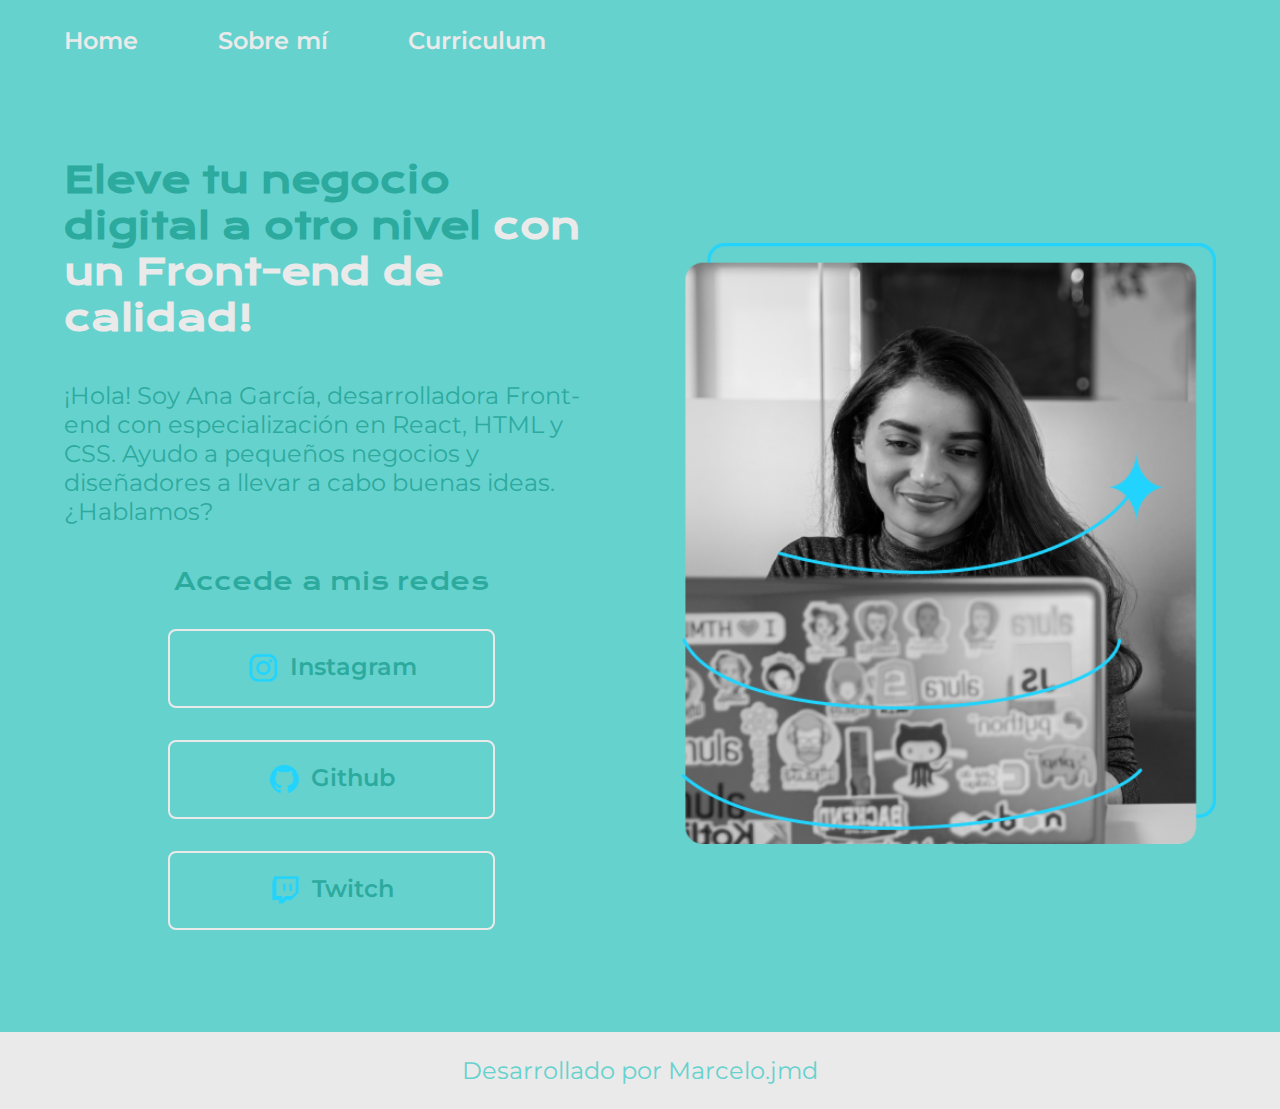
<file: index.html>
<!--Emmet código
html: Genera la estructura básica de un documento HTML.
ul>li*5: Crea una lista no ordenada con cinco elementos de lista.
div>h1+p: Crea una div que contiene un encabezado (h1) seguido de un párrafo (p).
input[type=text]+input[type=password]: Crea dos campos de entrada, uno para texto y otro para contraseña.
-->

<!DOCTYPE html>
<html lang="es-mx">
<head>
    <meta charset="UTF-8">
    <meta name="viewport" content="width=device-width, initial-scale=1.0">
    <title>Portafolio</title>
    <link rel="stylesheet" href="styles/style.css">
</head>
<body>
    <header class="header">
        <nav class="header_menu">
            <a class="header_menu_link" href="index.html">Home</a>
            <a class="header_menu_link" href="about.html">Sobre mí</a>
            <a class="header_menu_link" href="curiculum.html">Curriculum</a>
        </nav>
    </header>
    <main class="presentacion">
        <section class="presentacion_contenido">
            <h1 class="presentacion_contenido_titulo">Eleve tu negocio digital a otro nivel <strong class="tituloDestaque">con un Front-end de calidad!</strong></h1>
            <p class="texto_presentacion">¡Hola! Soy Ana García, desarrolladora Front-end 
                con especialización en React, HTML y CSS. 
                Ayudo a pequeños negocios y diseñadores a llevar a 
                cabo buenas ideas. ¿Hablamos?
            </p>
            <div class="enlaces">
                <h2 class="subtitulo_enlaces">Accede a mis redes</h2>
                <a class="enlaces_link" href="https://www.instagram.com">
                    <img src="assets/instagram.png">
                    Instagram</a>
                <a class="enlaces_link" href="https://www.github.com">
                    <img src="assets/github.png">
                    Github</a>
                <a class="enlaces_link" href="https://www.twitch.tv">
                    <img src="assets/twitch.png">
                    Twitch</a>
            </div>
        </section>
        <img class="presentacion__imagen" src="assets/Imagem.png" alt="Imagen de ana García trabajando">
    </main>

    <footer class="footer">
        <p>Desarrollado por Marcelo.jmd</p>
    </footer>
</body>
</html>
</file>
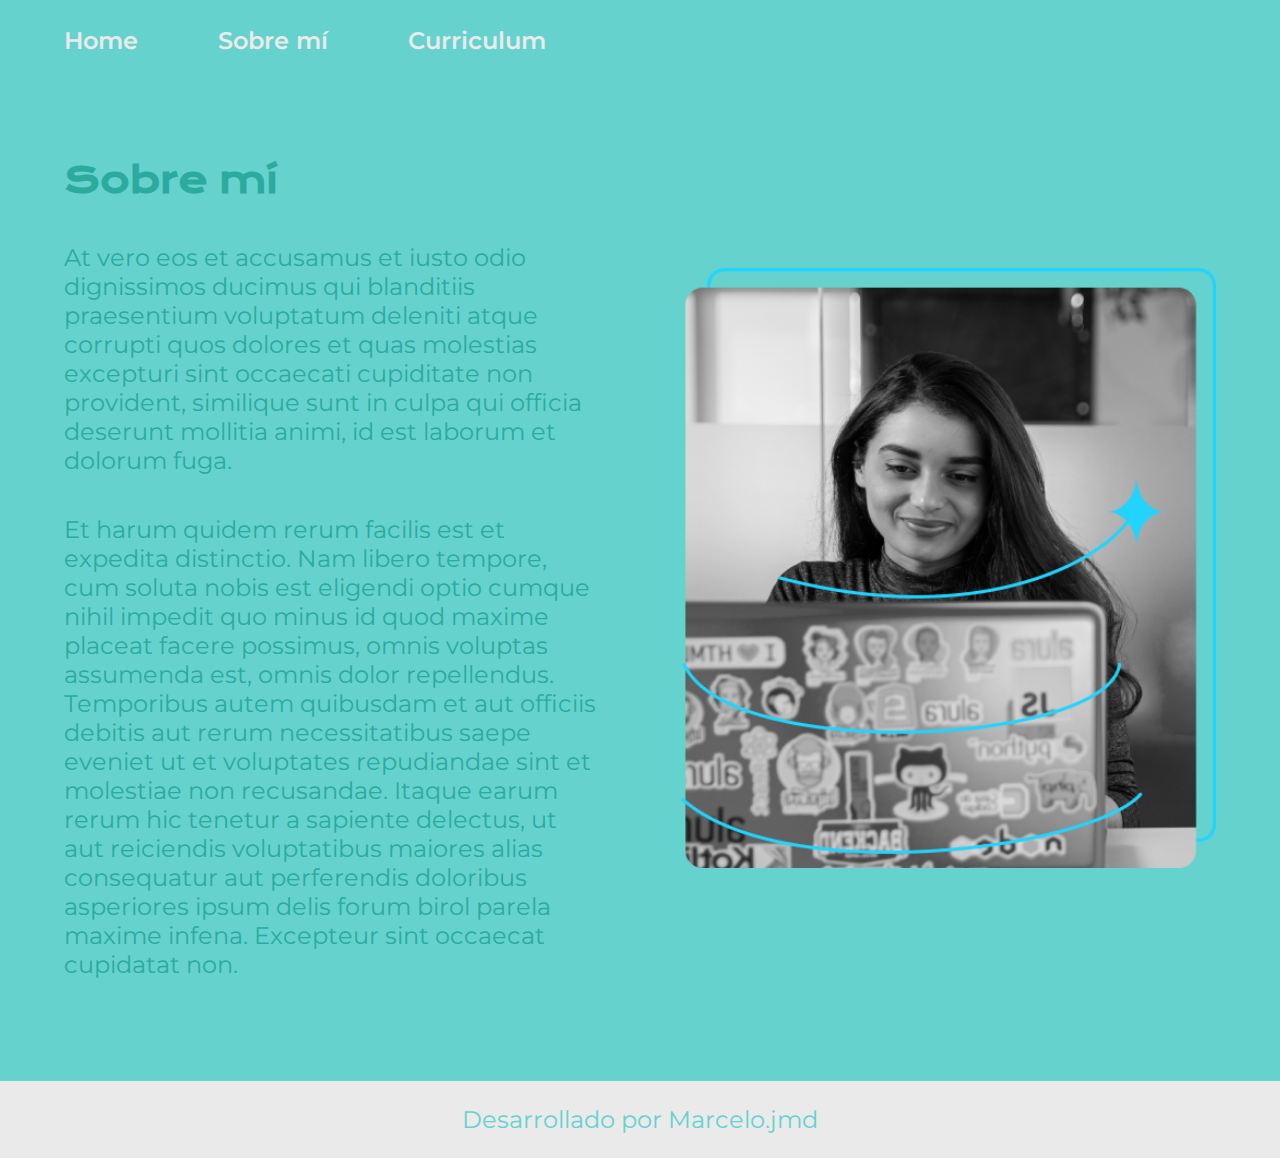
<file: about.html>
<!DOCTYPE html>
<html lang="es-mx">
<head>
    <meta charset="UTF-8">
    <meta name="viewport" content="width=device-width, initial-scale=1.0">
    <title>Sobre mí</title>
    <link rel="stylesheet" href="styles/style.css">
</head>
<body>
    <header class="header">
        <nav class="header_menu">
            <a class="header_menu_link" href="index.html">Home</a>
            <a class="header_menu_link" href="about.html">Sobre mí</a>
            <a class="header_menu_link" href="curiculum.html">Curriculum</a>
        </nav>
    </header>
    <main class="presentacion">
        <section class="presentacion_contenido">
            <h1 class="presentacion_contenido_titulo">Sobre mí</h1>
            <p class="texto_presentacion">At vero eos et accusamus et iusto odio dignissimos ducimus qui blanditiis praesentium voluptatum deleniti atque corrupti quos dolores et quas molestias excepturi sint occaecati cupiditate non provident, similique sunt in culpa qui officia deserunt mollitia animi, id est laborum et dolorum fuga.</p>
            <p class="texto_presentacion">Et harum quidem rerum facilis est et expedita distinctio. Nam libero tempore, cum soluta nobis est eligendi optio cumque nihil impedit quo minus id quod maxime placeat facere possimus, omnis voluptas assumenda est, omnis dolor repellendus. Temporibus autem quibusdam et aut officiis debitis aut rerum necessitatibus saepe eveniet ut et voluptates repudiandae sint et molestiae non recusandae. Itaque earum rerum hic tenetur a sapiente delectus, ut aut reiciendis voluptatibus maiores alias consequatur aut perferendis doloribus asperiores ipsum delis forum birol parela maxime infena. Excepteur sint occaecat cupidatat non.</p>
        </section>
        
        <img class="presentacion__imagen" src="assets/Imagem.png" alt="Imagen de ana García trabajando">
    </main>
    <footer class="footer">
        <p>Desarrollado por Marcelo.jmd</p>
    </footer>
</body>
</html>
</file>
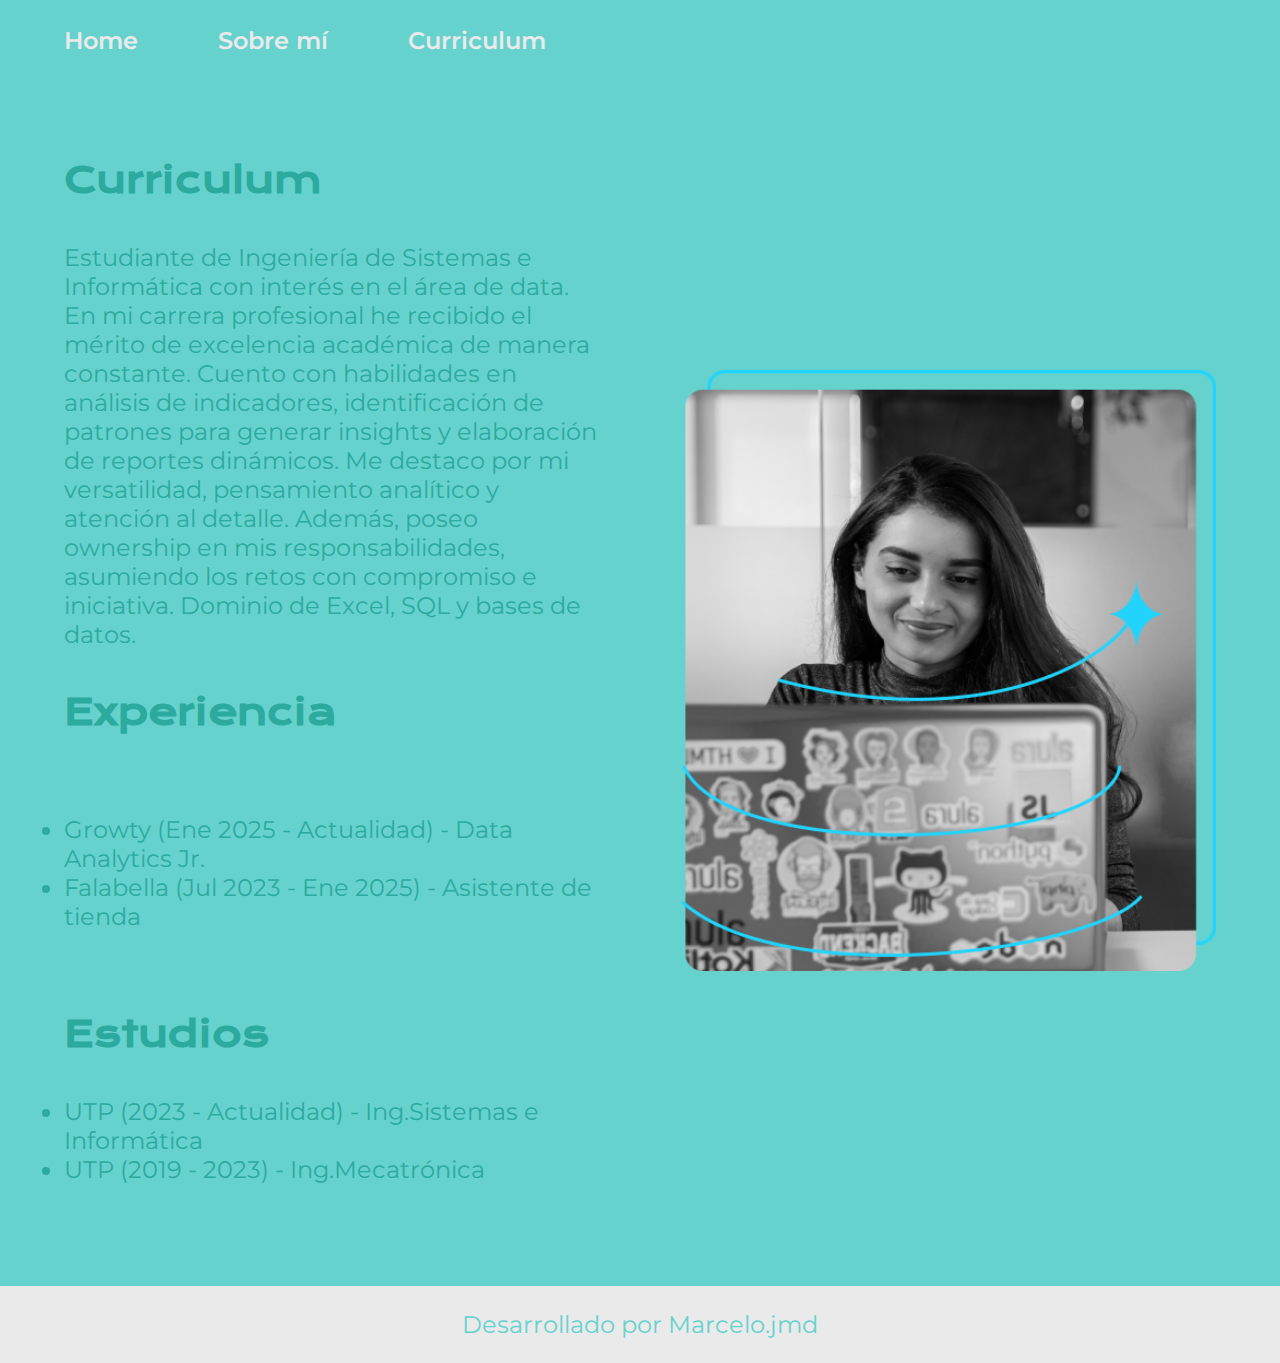
<file: curiculum.html>
<!DOCTYPE html>
<html lang="es-mx">
<head>
    <meta charset="UTF-8">
    <meta name="viewport" content="width=device-width, initial-scale=1.0">
    <title>Curiculum</title>
    <link rel="stylesheet" href="styles/style.css">
</head>
<body>
    <header class="header">
        <nav class="header_menu">
            <a class="header_menu_link" href="index.html">Home</a>
            <a class="header_menu_link" href="about.html">Sobre mí</a>
            <a class="header_menu_link" href="curiculum.html">Curriculum</a>
        </nav>
    </header>
    <main class="presentacion">
        <section class="presentacion_contenido">
            <h1 class="presentacion_contenido_titulo">Curriculum</h1>
            <p class="texto_presentacion">Estudiante de Ingeniería de Sistemas e Informática con interés en el área de data. En mi 
                carrera profesional he recibido el mérito de excelencia académica de manera constante. 
                Cuento con habilidades en análisis de indicadores, identificación de patrones para generar 
                insights y elaboración de reportes dinámicos. Me destaco por mi versatilidad, pensamiento 
                analítico y atención al detalle. Además, poseo ownership en mis responsabilidades, 
                asumiendo los retos con compromiso e iniciativa. Dominio de Excel, SQL y bases de datos. </p>
            <h2 class="presentacion_contenido_titulo">Experiencia</h2>
            <p class="texto_presentacion">
                <ul class="texto_presentacion">
                    <li>Growty (Ene 2025 - Actualidad) - Data Analytics Jr.</li>
                    <li>Falabella (Jul 2023 - Ene 2025) - Asistente de tienda</li>
                </ul>
            </p>
            <h2 class="presentacion_contenido_titulo">Estudios</h2>
            <div class="texto_presentacion">
                <ul class="texto_presentacion">
                    <li>UTP (2023 - Actualidad) - Ing.Sistemas e Informática</li>
                    <li>UTP (2019 - 2023) - Ing.Mecatrónica</li>
                </ul>
            </div>
        </section>
        
        <img class="presentacion__imagen" src="assets/Imagem.png" alt="Imagen de ana García trabajando">
    </main>
    <footer class="footer">
        <p>Desarrollado por Marcelo.jmd</p>
    </footer>
</body>
</html>
</file>
<file: styles/style.css>
/*Altura = heigh+padding+border
 Anchura = width+padding+border*/
/*box-sizing: boder-box; Hace que el contenido no se salga
de la caja padre, los enjaula*/
@import url('https://fonts.googleapis.com/css2?family=Krona+One&family=Montserrat:ital,wght@0,100..900;1,100..900&display=swap');
/*Creación de variables*/
:root{
    --color-primario: #66D2CE;
    --color-secundario: #2DAA9E;
    --color-terciario: #EAEAEA;
    --color-hover: #E3D2C3;

    --fuente-Monserrat: "Montserrat", sans-serif;
    --funete--Krona: "Krona One", sans-serif;
}
/*1 em = cantidad px del padre inmediato
  1 rem = 16px
  % = porcentaje relativo al padre*/

*{
    padding: 0;
    margin: 0;
}
body{
    background-color: var(--color-primario);
    color: var(--color-secundario);
    /*height: 100vh; Ocupa el 100% de la altura de la pantalla*/
    box-sizing: border-box;
}
.header{
 padding: 2% 0% 0% 5%;
}
.header_menu{
 display: flex;
 gap: 80px;
}
.header_menu_link{
    font-size: 1.5rem; /*24px*/
    font-family: var(--fuente-Monserrat);
    font-weight: 600;
    color:var(--color-terciario);
    text-decoration: none;
}
.tituloDestaque{
    color: var(--color-terciario);
}
.presentacion{
    display: flex; /*Flex-box*/
    align-items: center; /*Centra horizontalmente los elementos*/
    padding: 8% 5%;
    justify-content: space-between;
    gap: 82px;
}
.presentacion_contenido{
    width: 50%;
    display: flex;
    flex-direction: column;
    gap: 40px; /*espacios entre filas y columnas en diseños de 
    cuadrícula, flex y de varias columnas*/
}
.presentacion_contenido_titulo{
    font-size: 2.25rem;/*Tamaño de la fuente*/
    font-family: var(--funete--Krona);
}
.texto_presentacion{
    font-size: 1.5rem; /*24px*/
    font-family: var(--fuente-Monserrat);
}
.enlaces{
    display: flex;
    justify-content: space-between;
    flex-direction: column;
    align-items: center;
    gap: 32px;
}
.subtitulo_enlaces{
    font-size: 1.5rem; /*24px*/
    font-family: var(--funete--Krona);
    font-weight: 400;
}
.enlaces_link{
    width: 25%;
    text-align: center;
    padding: 21.5px 94.5px;
    border-radius: 8px;
    /*border: 2px solid #22D4FD;*/
    border-width: 2px;
    border-style: solid;
    border-color: var(--color-terciario);
    font-family: var(--fuente-Monserrat);
    font-size: 1.5rem; /*24px*/
    font-weight: 600;
    text-decoration: none;
    color:var(--color-secundario);
    display: flex;
    justify-content: center; /*Ya no se puede space-between*/
    gap: 10px;
}
.enlaces_link:hover{
    background-color: var(--color-hover);
}
.presentacion__imagen{
    width: 50%;
}

.footer{
    font-size: 1.5rem; /*24px*/
    font-family: var(--fuente-Monserrat);
    font-weight: 400;
    color: var(--color-primario);
    background-color: var(--color-terciario);
    padding: 1.5rem; /*24px*/
    text-align: center;
}
/*Responsividad*/
@media (max-width: 1200px){ /*> 1200px se aplica propiedads*/
    .header{
        padding: 8%;
    }
    .header_menu{
        justify-content: center;
    }
    .presentacion{
        flex-direction: column-reverse;
        padding: 5%;
    }
    .presentacion_contenido{
        width: auto; /*Se adapta al elemento padre*/
    }
}
</file>
